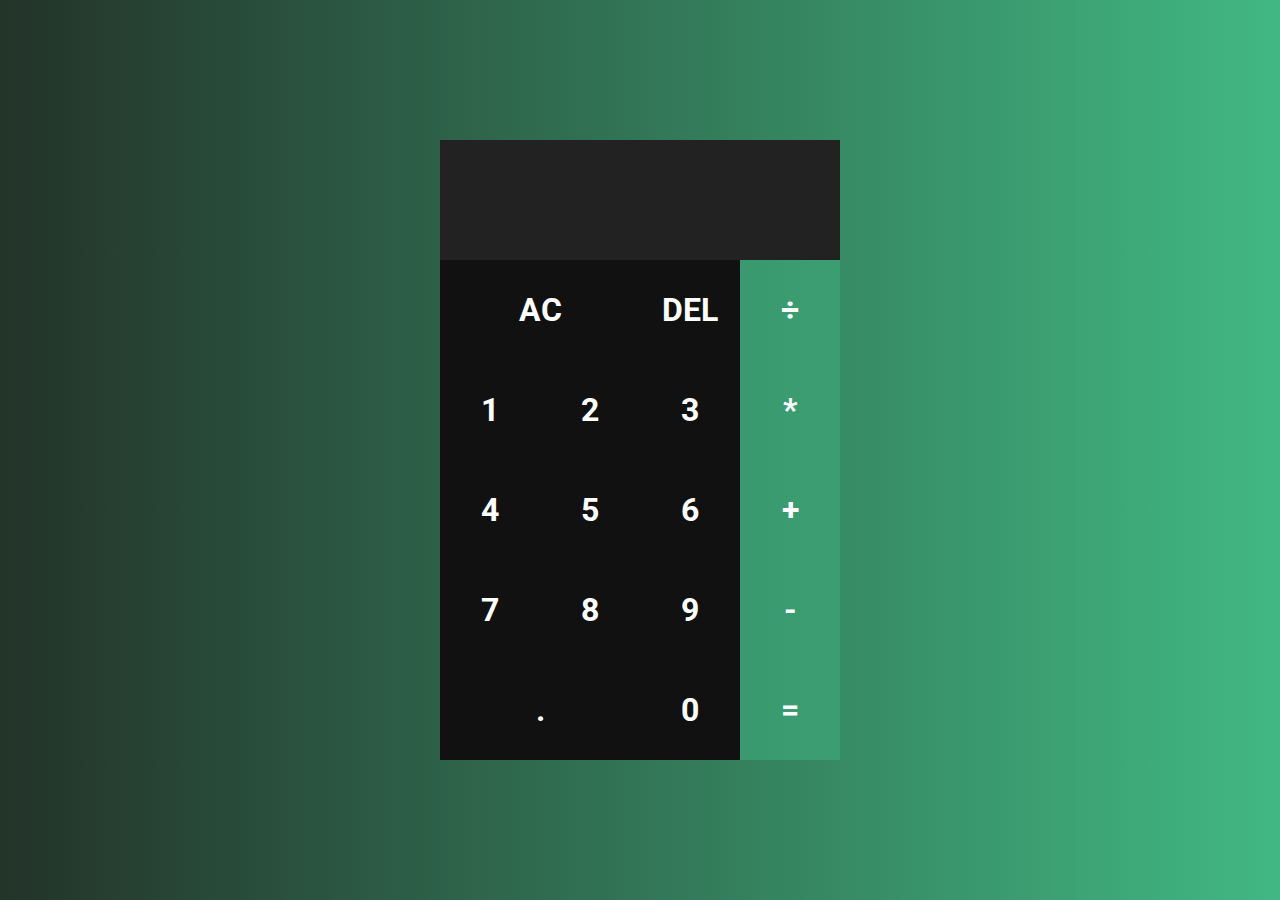
<file: projects/calculadora/index.html>
<!DOCTYPE html>
<html lang="en">

<head>
    <meta charset="UTF-8">
    <meta http-equiv="X-UA-Compatible" content="IE=edge">
    <meta name="viewport" content="width=device-width, initial-scale=1.0">
    <title>Calculador</title>
    <link rel="stylesheet" href="style.css">
    <link rel="preconnect" href="https://fonts.googleapis.com">
    <link rel="preconnect" href="https://fonts.gstatic.com" crossorigin>
    <link href="https://fonts.googleapis.com/css2?family=Roboto:wght@400;500;700&display=swap" rel="stylesheet">
</head>

<body>
    <div class="grid-container">
        <div class="output">
            <div data-previous-operand class="previous-operand"></div>
            <div data-current-operand class="current-operand"></div>

        </div>
        <button data-all-clear class="span-two">AC</button>
        <button data-delete>DEL</button>
        <button data-operator class="operator">÷</button>
        <button data-number>1</button>
        <button data-number>2</button>
        <button data-number>3</button>
        <button data-operator class="operator">*</button>
        <button data-number>4</button>
        <button data-number>5</button>
        <button data-number>6</button>
        <button data-operator class="operator">+</button>
        <button data-number>7</button>
        <button data-number>8</button>
        <button data-number>9</button>
        <button data-operator class="operator">-</button>
        <button data-number class="span-two">.</button>
        <button data-number>0</button>
        <button data-equals class="operator">=</button>
    </div>
    <script src="scripts.js"></script>
</body>

</html>
</file>
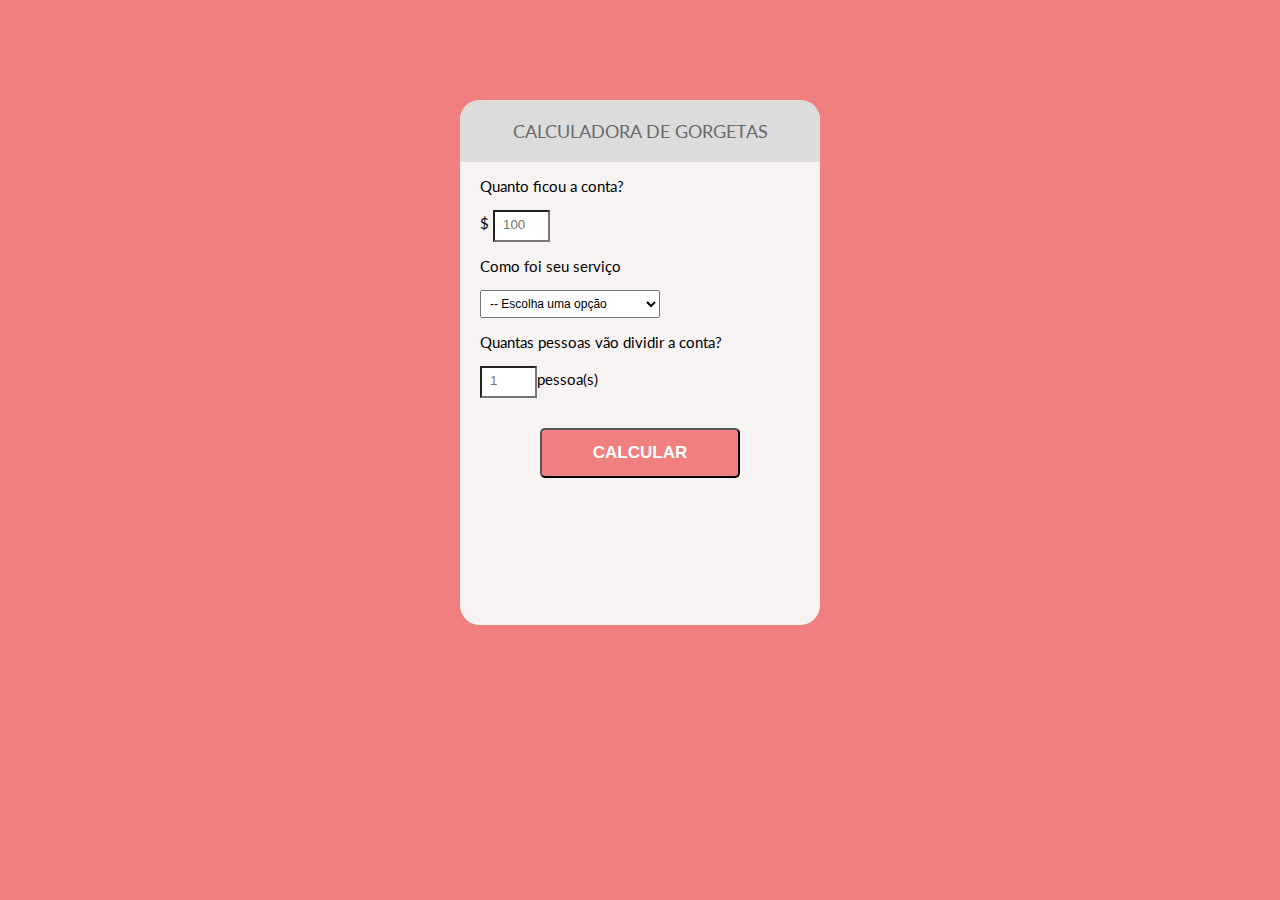
<file: projects/calculadoraGorjeta/index.html>
<!DOCTYPE html>
<html lang="en">

<head>
    <meta charset="UTF-8">
    <meta http-equiv="X-UA-Compatible" content="IE=edge">
    <meta name="viewport" content="width=device-width, initial-scale=1.0">
    <link rel="stylesheet" href="style.css">
    <title>Calculadora de gorgetas</title>
</head>

<body>
    <div id="container">
        <h1 class="title">Calculadora de gorgetas</h1>

        <div>
            <form action="" class="tipsForm" id="tipsForm" >
                <label for="bill">
                    <p>Quanto ficou a conta?</p>
                </label>
                <p>
                    $ <input class="formInput" type="number" placeholder="100" id="bill" name="bill" required>
                </p>
                <label for="serviceQual">
                    <p>Como foi seu serviço</p>
                </label>
                <p>
                    <select name="serviceQual" id="serviceQual" class="formSelect" required>
                        <option disable selected value="0">-- Escolha uma opção</option>
                        <option value="0.3">30% - Incrivel</option>
                        <option value="0.2">20% - Bom</option>
                        <option value="0.15">15% - Aceitavel</option>
                        <option value="0.1">10% - Ruim</option>
                        <option value="0.05">05% - Muito ruim</option>
                    </select>
                </p>
                <label for="people">
                    <p>Quantas pessoas vão dividir a conta?</p>
                </label>
                <p>
                    <input type="number" placeholder="1" name="people" id="people" class="formInput" required>pessoa(s)
                </p>
                <button class="formSubmit"type="submit">Calcular</button>
            </form>
        </div>
        <div id="totalTip">
            Gorjeta total:
            $<span id="tip">0.00</span>
            <span id="each">cada</span>
        </div>
    </div>
    <script type="text/javascript" src="script.js"></script>
</body>

</html>
</file>
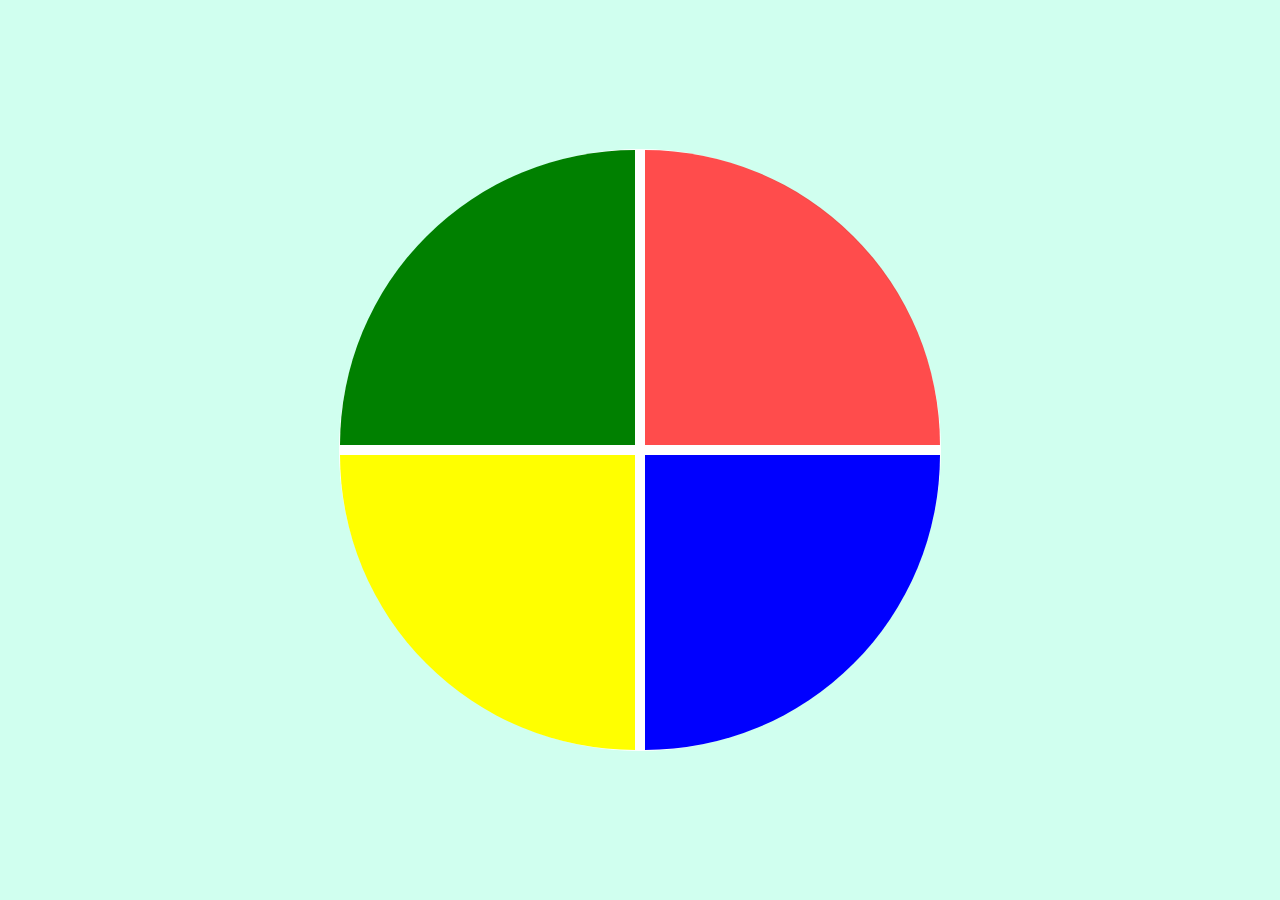
<file: projects/Game-Genesis/index.html>
<!DOCTYPE html>
<html lang="en">
<head>
    <meta charset="UTF-8">
    <meta name="viewport" content="width=device-width, initial-scale=1.0">
    <link rel="stylesheet" href="style.css">
    <title>Game - Genesis</title>
</head>
<body>
    <div class="main-game">
        <div class="genius">
            <div class="blue"></div>
            <div class="yellow"></div>
            <div class="red"></div>
            <div class="green"></div>
        </div>
    </div>
    <script type="text/javascript" src="script.js"></script>
</body>
</html>
</file>
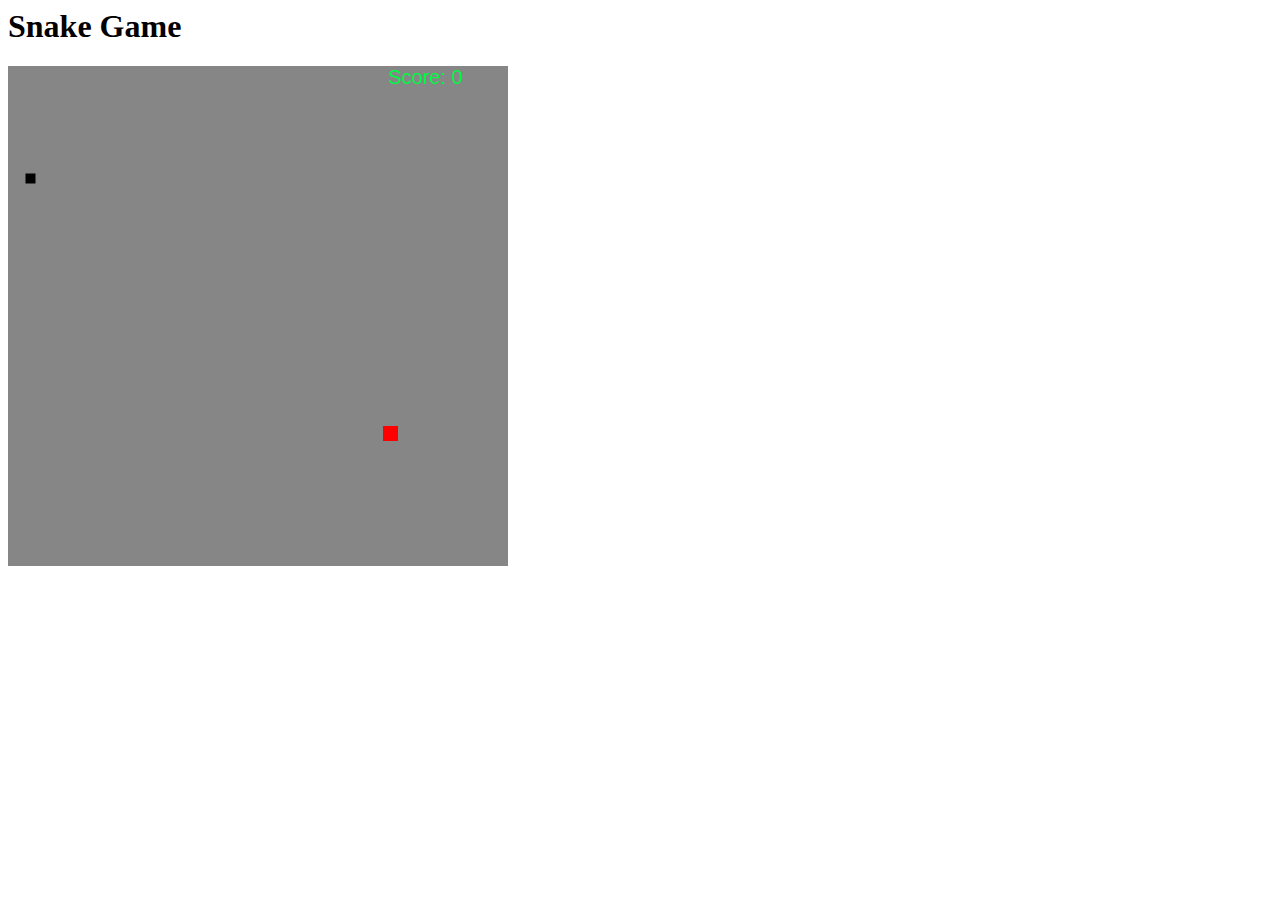
<file: projects/projetoSnake/snake.html>
<html>
<head>
    <title>Game Snake</title>
</head>
<body>
    <h1>Snake Game</h1>
    <canvas id="canvas" width="500" height="500"></canvas>
    <script src='./game.js'></script>

</body>
</html>
</file>
<file: projects/calculadora/style.css>
* {
    box-sizing: border-box;
    font-family: 'Roboto', sans-serif;
    font-weight: bold;
    margin: 0;
    padding: 0;
}

body {
    background: linear-gradient(to right, #233329, #41b883);
}

.grid-container {
    display: grid;
    justify-content: center;
    align-content: center;
    min-height: 100vh;
    grid-template-columns: repeat(4, 100px);
    grid-template-rows:minmax(120px, auto) repeat(5, 100px);
}

.grid-container > button {
    cursor: pointer;
    font-size: 2rem;
    border: none;
    color: white;
    outline: none;
    background-color: #111;
}

.grid-container > .operator {
    background: #41b88375;
}

.span-two {
    grid-column: span 2;
}

.grid-container > .output {
    grid-column: 1 / -1;
    background: #222;
    display: flex;
    flex-direction: column;
    align-items: flex-end;
    justify-content: space-around;
    padding: 10px;
    word-wrap: break-word;
    word-break: break-all;
}

.grid-container > .output > .previous-operand {
    color: rgba(255, 255, 255, 0.75);
    font-size: 1.5rem;
}

.grid-container > .output > .current-operand {
    color: white;
    font-size: 2.5rem;
}
</file>
<file: projects/calculadoraGorjeta/style.css>
/* @import url(https://fonts.gogleapi.com/css?family=Lato:300,400,700|PT++Mono); */
@import url('https://fonts.googleapis.com/css2?family=Lato:300,400,700|PT++Mono');

:root {
    --primary-color: lightcoral;
    --secondary-color: DimGrey;
    --tretiary-color: Gainsboro;
}

body {
    background-color: var(--primary-color);
    font-size: 15px;
    font-family: 'Lato', sans-serif;
}

#container {
    height: 525px;
    width: 360px;
    margin: 100px auto;
    background: #f7f7f7f7;
    /* box-shadow: 5px 5px 5px var(--tretiary-color); */
    border-radius: 20px;
}

.title {
    background: var(--tretiary-color);
    color: var(--secondary-color);
    padding: 20px;
    text-transform: uppercase;
    font-size: 18px;
    font-weight: normal;
    border-top-left-radius: 20px;
    border-top-right-radius: 20px;
    text-align: center;
}

.tipsForm{
    padding-left: 20px;
    padding-right: 20px;
}

.formInput {
    background: white;
    width: 40px;
    padding: 5px 5px 8px 8px;
}

.formInput:focus {
    border: 3px solid var(--primary-color);
    outline: none;
}

.formSelect{
    width: 180px;
    padding: 5px;
    font-size: 12px;
}

.formSubmit {
    text-transform: uppercase;
    font-weight: bold;
    display: block;
    margin: 30px auto;
    background: var(--primary-color);
    border-radius: 5px;
    width: 200px;
    height: 50px;
    font-size: 17px;
    color: white;
}
#totalTip{
    font-size: 20px;
    margin-top: 5px;
    text-align: center;
}
</file>
<file: projects/Game-Genesis/style.css>
body {
  padding: 0;
  margin: 0;
  background-color: rgb(208, 255, 239);
}

.main-game {
  /* padding-top: 60px; */
  height: 100vh;
  width: 100vw;
  display: flex;
  justify-content: center;
  align-items: center;
}

.genius {
  display: grid;
  grid-template-areas:
    "verde vermelho"
    "amarelo azul";
  grid-gap: 10px;
  border: 1px solid #ffffff;
  background-color: #ffffff;
  border-radius: 100%;
  width: 600px;
  height: 600px;
}

.blue {
  grid-area: azul;
  background-color: blue;
  border-bottom-right-radius: 100%;
}

.red {
  grid-area: vermelho;
  background-color: red;
  border-top-right-radius: 100%;
}

.yellow {
  grid-area: amarelo;
  background-color: yellow;
  border-bottom-left-radius: 100%;
}

.green {
  grid-area: verde;
  background-color: green;
  border-top-left-radius: 100%;
}

.selected {
  opacity: 0.7;
}
</file>
